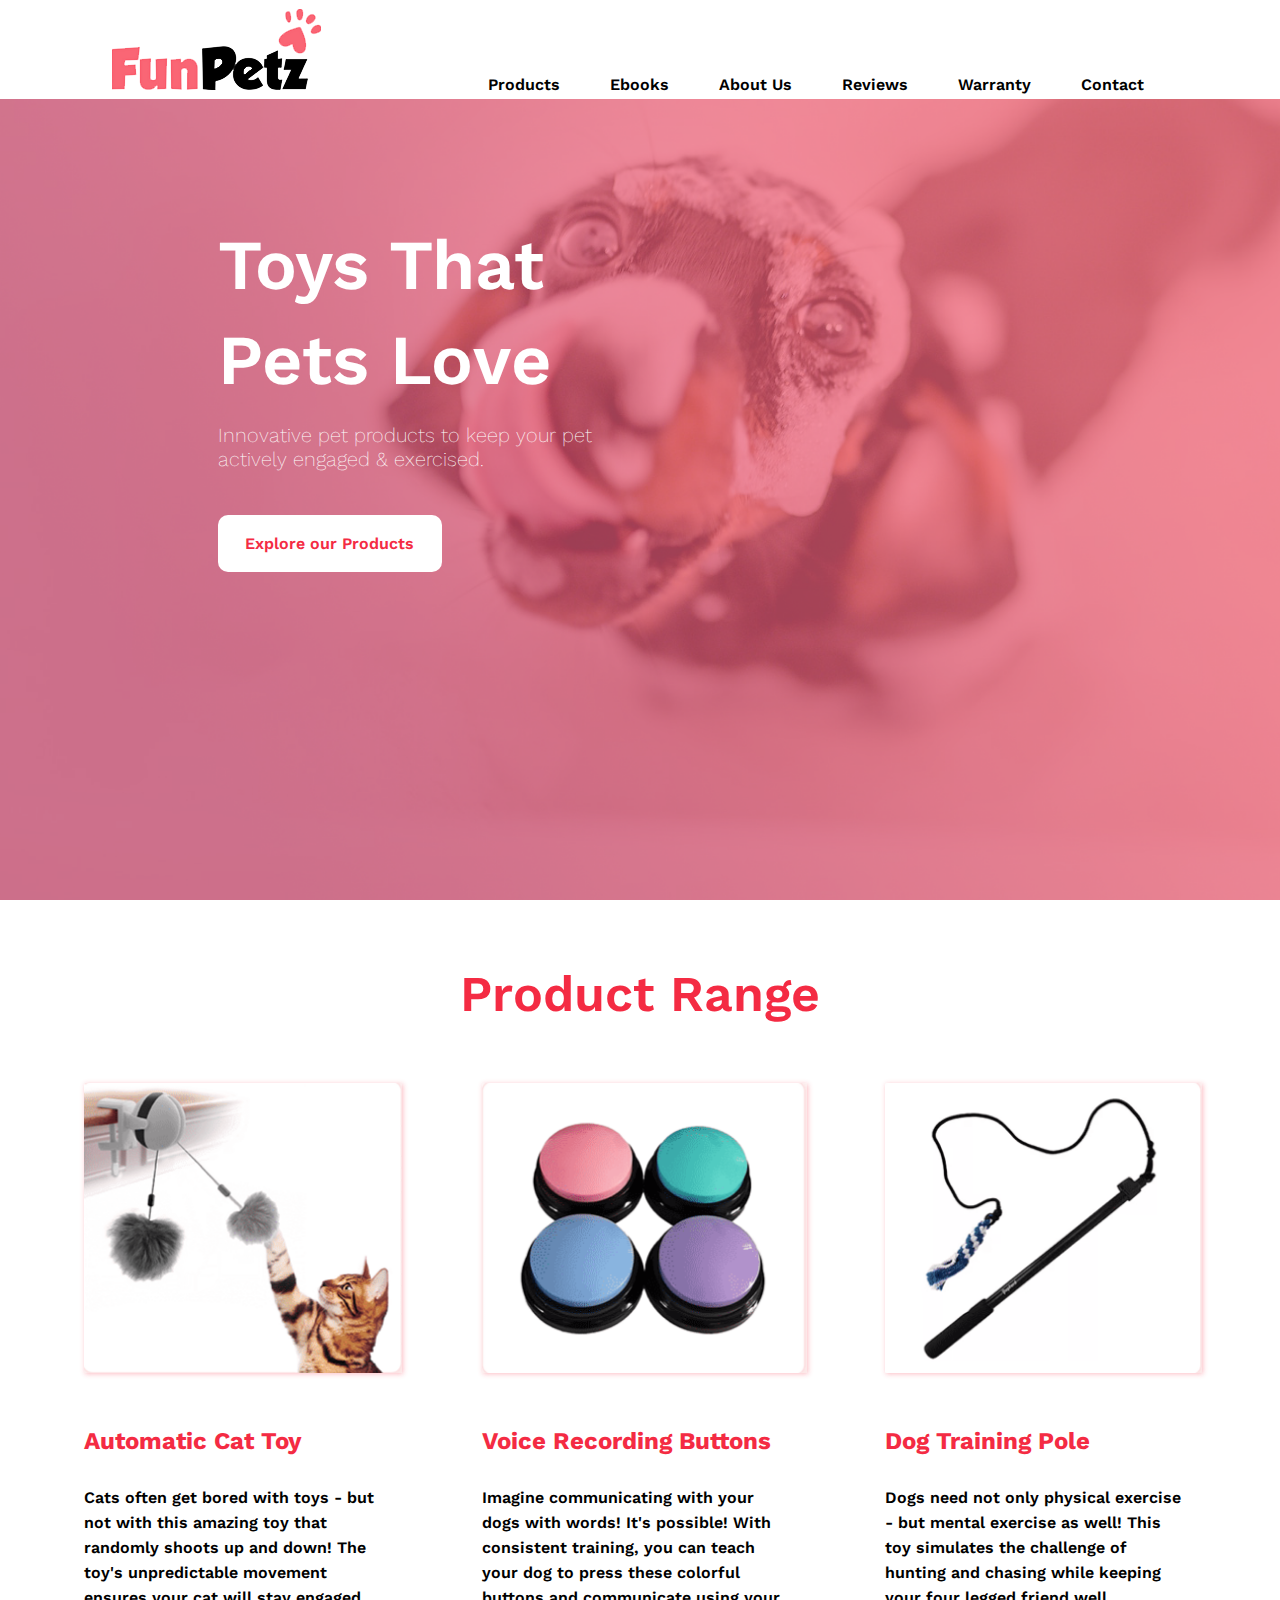
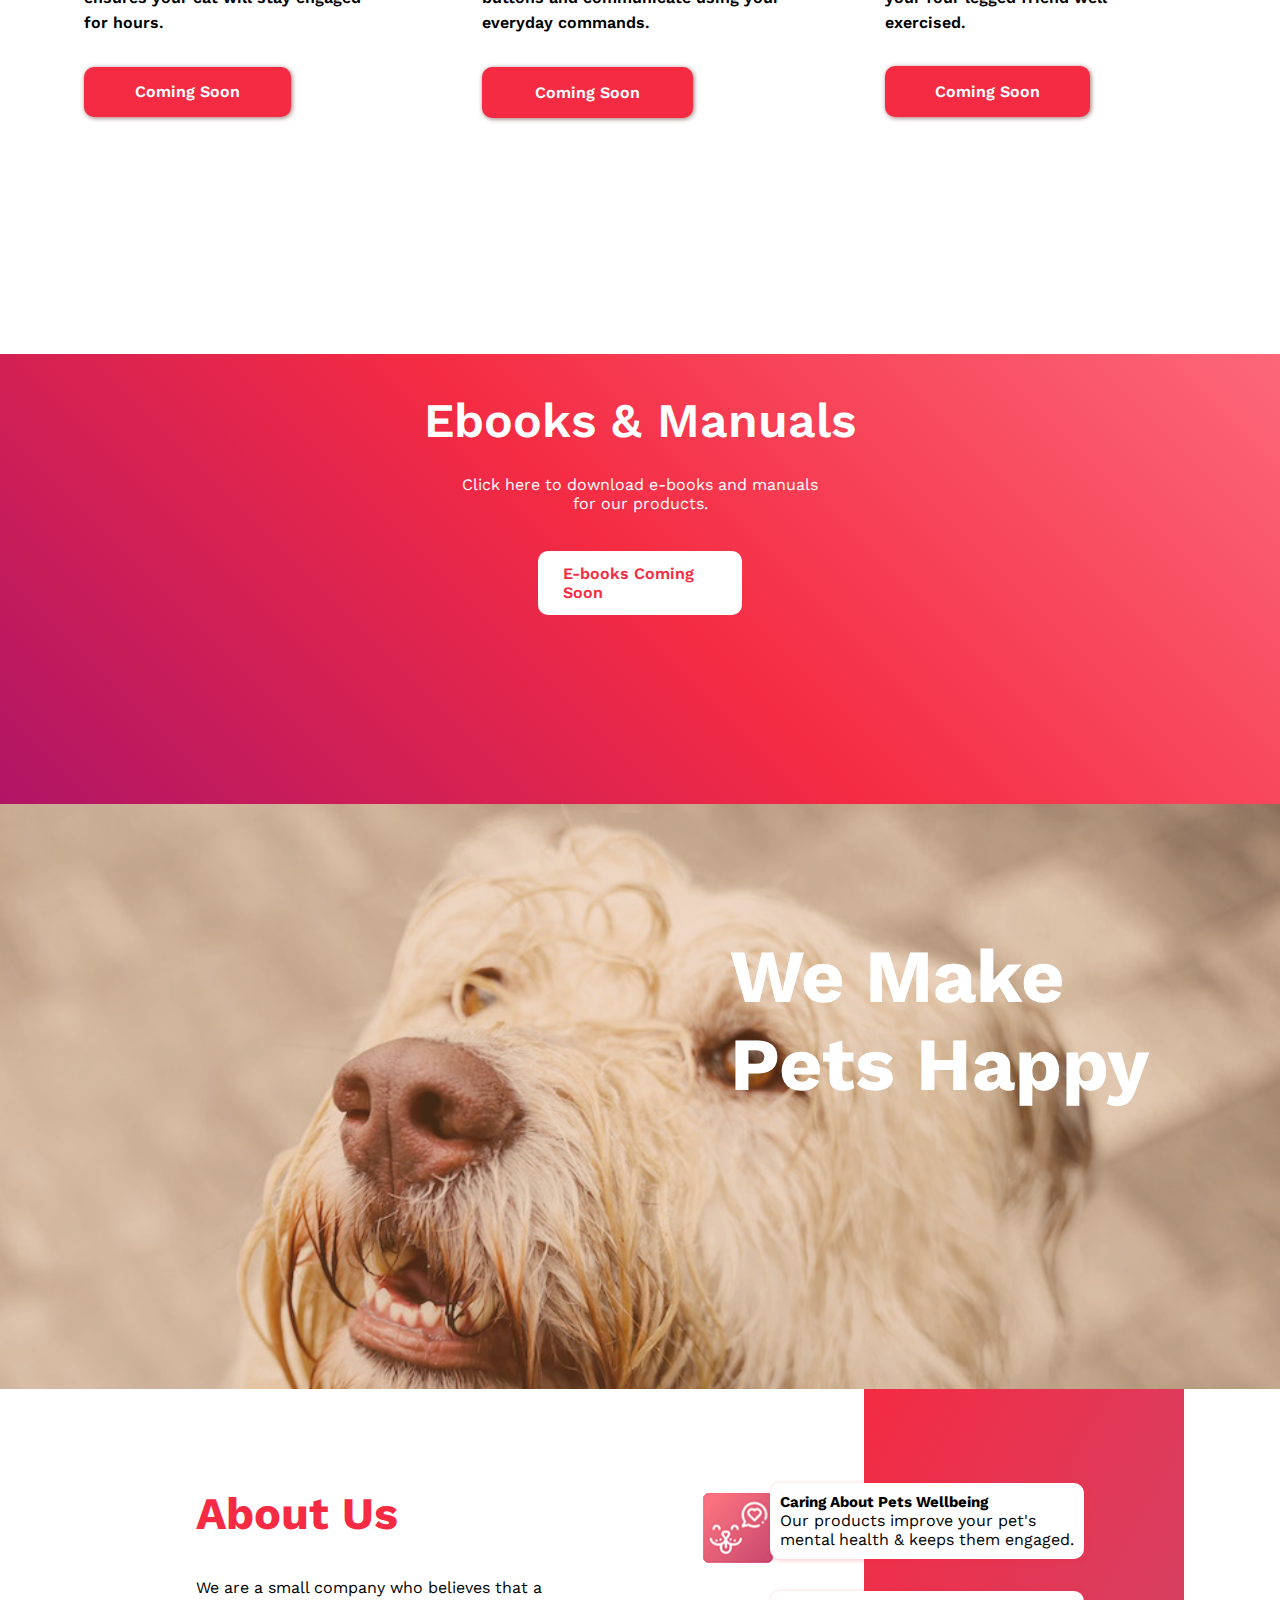
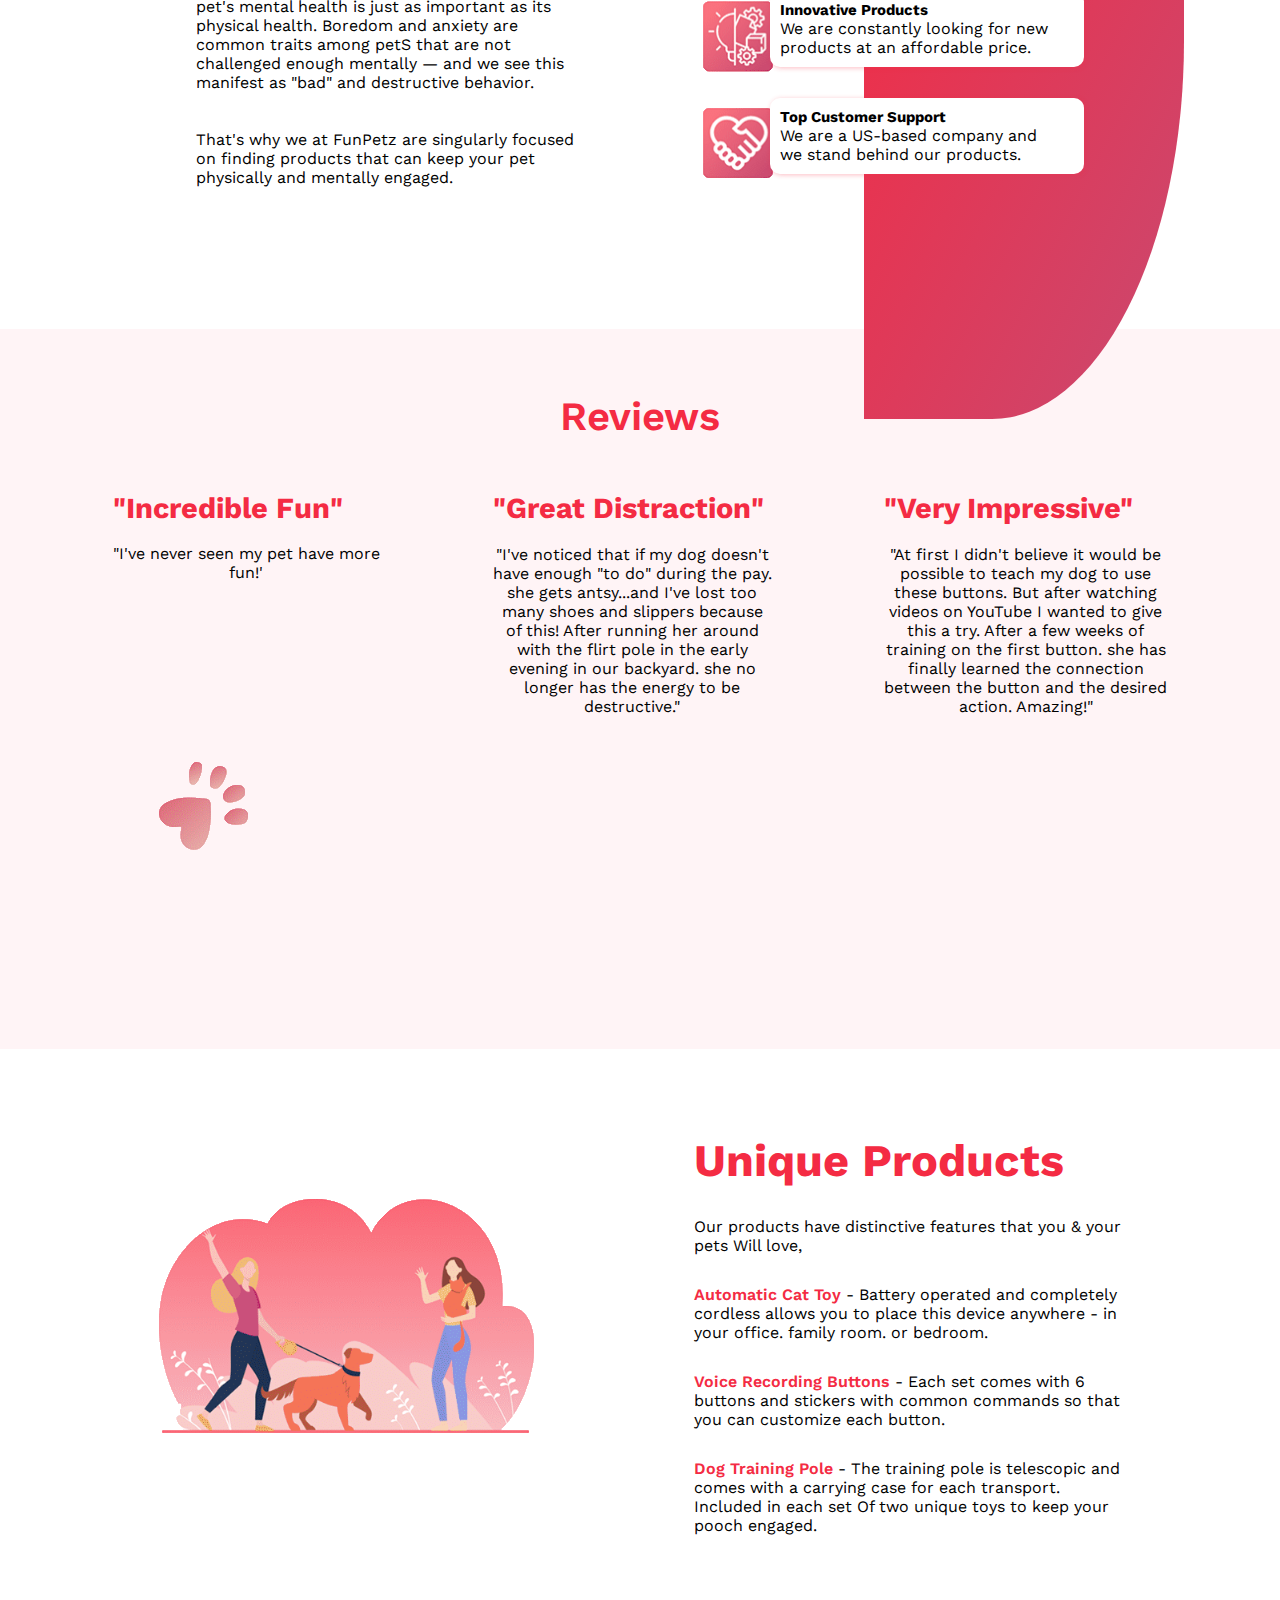
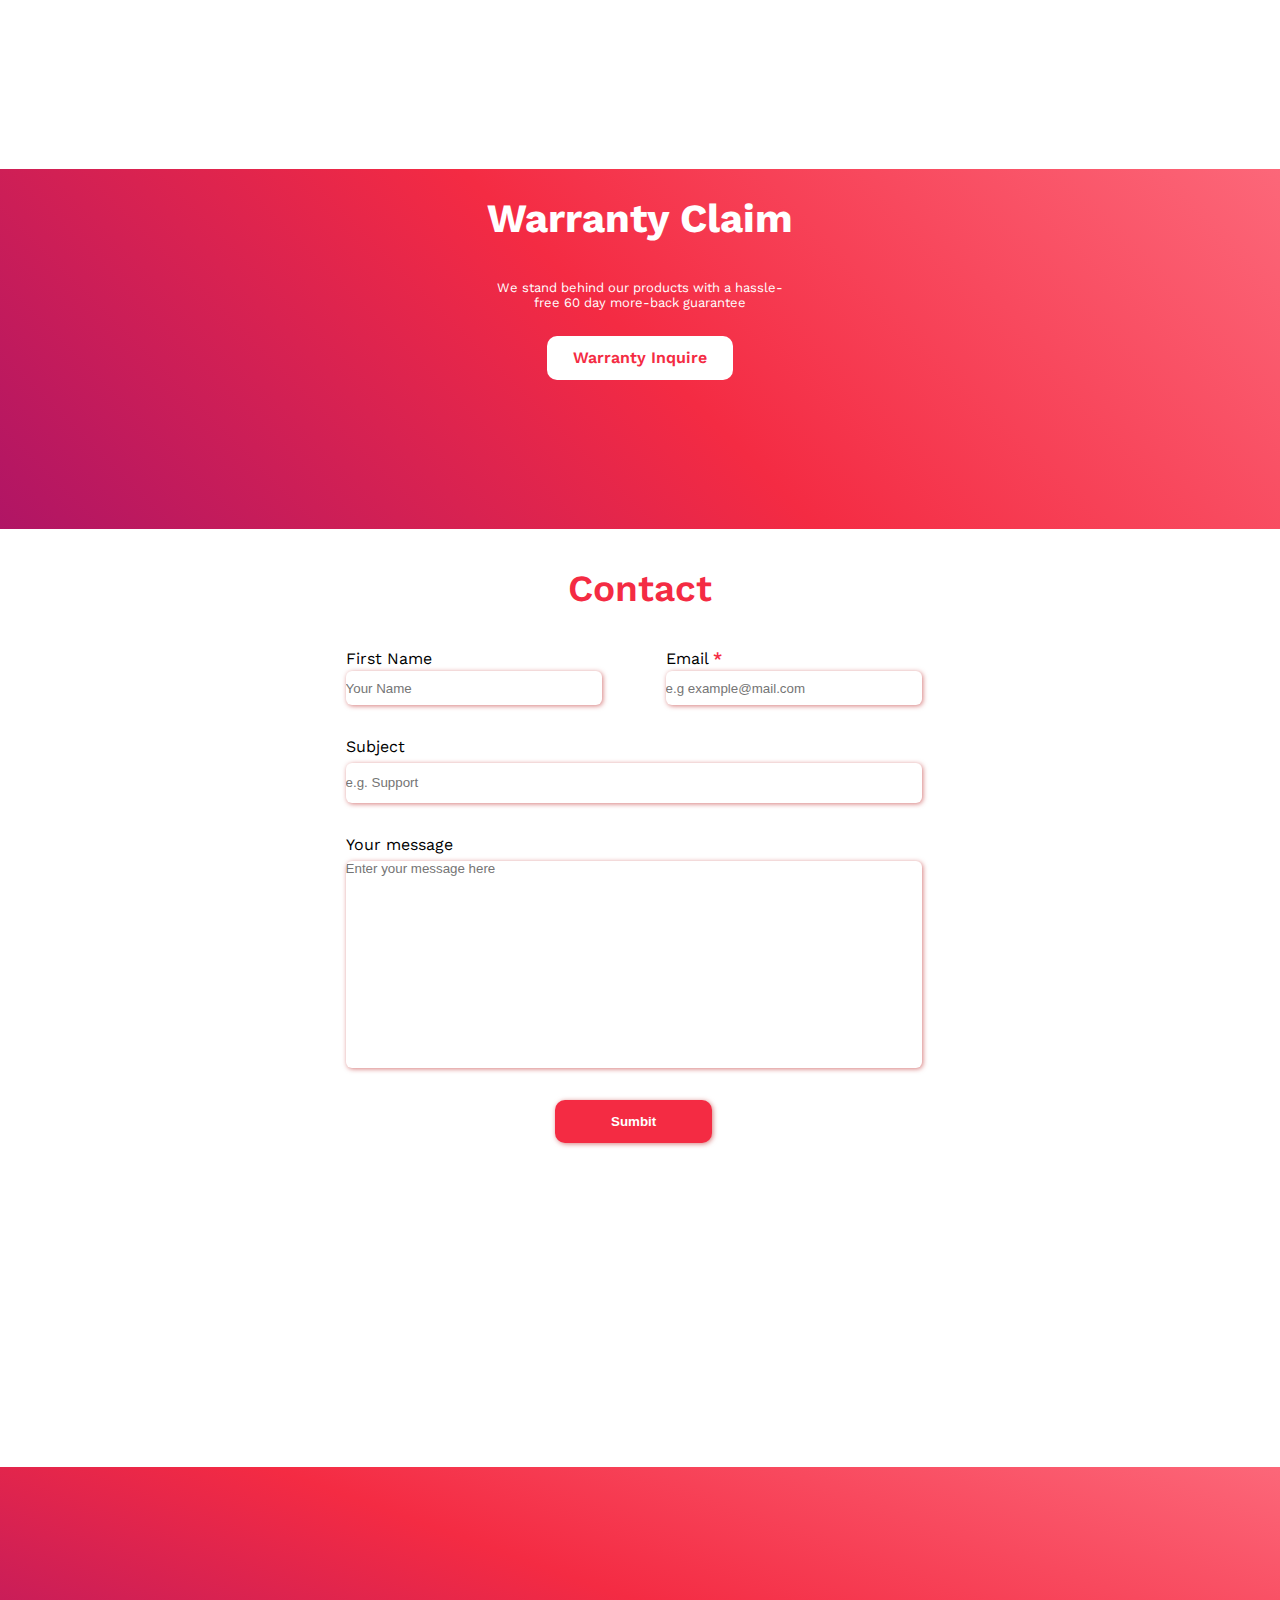
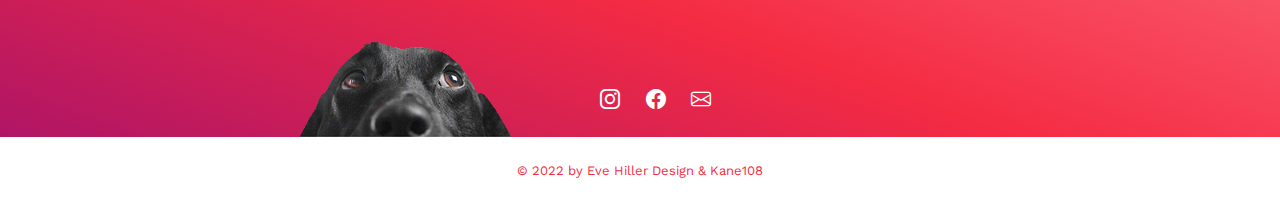
<file: index.html>
<!DOCTYPE html>
<html lang="en">
<head>
    <meta charset="UTF-8">
    <meta http-equiv="X-UA-Compatible" content="IE=edge">
    <meta name="viewport" content="width=device-width, initial-scale=1.0">
    <title>Landing Page</title>
    <link rel="stylesheet" href="style.css">
    <link rel="stylesheet" href="https://cdn.jsdelivr.net/npm/bootstrap-icons@1.10.4/font/bootstrap-icons.css">
</head>
<body>
    <header>
        <a href="index.html" class="imgheader"><img src="images/logo.png" alt="FunPetz"></a>
        
        <nav>
            <a href="#products">Products</a>
            <a href="#ebooks">Ebooks</a>
            <a href="#aboutus">About Us</a>
            <a href="#reviews">Reviews</a>
            <a href="#warranty">Warranty</a>
            <a href="#contact">Contact</a>
        </nav>
    </header>
    <main>
        <section class="hero">
            <div>
            <h1>Toys That <br>
            Pets Love</h1>
            <p>Innovative pet products to keep your pet <br>
                actively engaged & exercised.</p>
            <a href="">Explore our Products</a>
            </div>
        </section>


        <section class="productrange" id="products">
            <h1>Product Range</h1>
            <div class="products">
                <div>
                    <img src="images/gato1.png" alt="">
                    <h2>Automatic Cat Toy</h2>
                    <p>Cats often get bored with toys - but <br>
                        not with this amazing toy that <br>
                        randomly shoots up and down! The <br>
                        toy's unpredictable movement <br>
                        ensures your cat will stay engaged <br>
                        for hours.</p>
                    <a href="">Coming Soon</a>
                </div>
                <div>
                    <img src="images/botones.png" alt="">
                    <h2>Voice Recording Buttons</h2>
                    <p>Imagine communicating with your <br>
                        dogs with words! It's possible! With <br>
                        consistent training, you can teach <br>
                        your dog to press these colorful <br>
                        buttons and communicate using your <br>
                        everyday commands.</p>
                    <a href="">Coming Soon</a>
                </div>
                <div>
                    <img src="images/juguete.png" alt="">
                    <h2>Dog Training Pole</h2>
                    <p>Dogs need not only physical exercise <br>
                        - but mental exercise as well! This <br>
                        toy simulates the challenge of <br>
                        hunting and chasing while keeping <br>
                        your four legged friend well <br>
                        exercised.</p>
                   <a href="">Coming Soon</a>
                </div>
            </div>
        </section>


        <section class="ebooks" id="ebooks">
            <h1>Ebooks & Manuals</h1>
            <div>
                <p>Click here to download e-books and manuals </p>
                <p>for our products.</p>               
            </div>
            <a href="">E-books Coming Soon</a>
        </section>

        
        <section class="wemake">
            <h1>We Make <br>
             Pets Happy</h1>
        </section>


        <section class="aboutus" id="aboutus">
            <div class="izquierdaabout">
                <h1>About Us</h1>
                <p>We are a small company who believes that a <br>
                    pet's mental health is just as important as its <br>
                    physical health. Boredom and anxiety are <br>
                    common traits among petS that are not <br>
                    challenged enough mentally — and we see this <br>
                    manifest as "bad" and destructive behavior.</p>
                <p>That's why we at FunPetz are singularly focused <br>
                    on finding products that can keep your pet <br>
                    physically and mentally engaged.</p>
            </div>
            <div class="derechaabout">
                <div class="aboutuno">
                    <img src="images/about3.png" alt="">
                    <h3>Caring About Pets Wellbeing</h3>
                    <p>Our products improve your pet's <br>
                    mental health & keeps them engaged.</p>
                </div>
                
                <div class="aboutdos">
                    <img src="images/about2.png" alt="">
                    <h3>Innovative Products</h3>
                    <p>We are constantly looking for new <br>
                    products at an affordable price.</p>
                </div>
                <div class="abouttres">
                    <img src="images/about1.png" alt="">
                    <h3>Top Customer Support</h3>
                    <p>We are a US-based company and <br>
                    we stand behind our products.</p>
                </div>
                
            </div>
            <div class="fondoabout"></div>
        </section>


        <section class="reviews" id="reviews">
            <h1 class="tituloreview">Reviews</h1>
            <div class="reviewsbox">
                <div class="reviewuno">
                <h2>"Incredible Fun"</h2>
                <p>"I've never seen my pet have more <br>
                fun!'</p>
                </div>
                <div class="reviewdos">
                <h2>"Great Distraction"</h2>
                <p>"I've noticed that if my dog doesn't <br>
                    have enough "to do" during the pay. <br>
                    she gets antsy...and I've lost too <br>
                    many shoes and slippers because <br>
                    of this! After running her around <br>
                    with the flirt pole in the early <br>
                    evening in our backyard. she no <br>
                    longer has the energy to be <br>
                    destructive."</p>
                </div>
                <div class="reviewtres">
                    <h2>"Very Impressive"</h2>
                    <p>"At first I didn't believe it would be  <br>
                    possible to teach my dog to use <br>
                    these buttons. But after watching <br>
                    videos on YouTube I wanted to give <br>
                    this a try. After a few weeks of <br>
                    training on the first button. she has <br>
                    finally learned the connection <br>
                    between the button and the desired <br>
                    action. Amazing!"</p>
                </div>
                
            </div>
            <img src="images/pata.png" alt="" class="pata">
        </section>


        <section class="unique">
            <div>
                <img src="images/uniqueimg.png" alt="">
            </div>
            <div>
                <h1>Unique Products</h1>
                <p>Our products have distinctive features that you & your <br>
                    pets Will love,</p>
                <p> <span>Automatic Cat Toy</span>  - Battery operated and completely <br>
                    cordless allows you to place this device anywhere - in <br>
                    your office. family room. or bedroom.</p>
                <p> <span>Voice Recording Buttons</span> - Each set comes with 6 <br>
                    buttons and stickers with common commands so that <br>
                    you can customize each button.</p>
                <p> <span>Dog Training Pole</span>  - The training pole is telescopic and <br>
                    comes with a carrying case for each transport. <br>
                    Included in each set Of two unique toys to keep your <br>
                    pooch engaged.</p>
            </div>
        </section>


        <section class="warranty" id="warranty">
            <h1>Warranty Claim</h1>
            <p>We stand behind our products with a hassle- <br>
            free 60 day more-back guarantee</p>
            <div class="warrantybutton">
                <a href="warranty.html">Warranty Inquire</a>
            </div>
        </section>


        <section class="contact" id="contact">
            <h1>Contact</h1>
            <form action="">
                <div class="nomem">
                    <div class="nombre">
                        <label for="" class="bloque">First Name</label>
                        <input type="text" id="nombre" name="nombre" placeholder="Your Name">
                    </div>              
                    <div class="email">
                        <label for="" class="bloque">Email <span>*</span> </label>
                        <input type="email" placeholder="e.g example@mail.com" required>
                    </div>               
                </div>
                <div class="subject">
                    <label for="" class="bloque">Subject</label>
                    <input type="text" placeholder="e.g. Support">
                </div>
                <div class="message">
                    <label for="" class="bloque">Your message</label>
                    <input type="text" placeholder="Enter your message here" required>
                </div>
                <div class="boton">
                    <button>Sumbit</button>
                </div>               
            </form>           
        </section>


        <footer>
            <div class="color">
                <img src="images/perrofot.png" alt="">
                <a href="">
                   <i class="bi bi-instagram"></i> 
                </a>                
                <a href="">
                    <i class="bi bi-facebook"></i>
                </a>                
                <a href="">
                    <i class="bi bi-envelope"></i>
                </a> 
            </div>
            <div class="nocolor">
                <p>&#169 2022 by Eve Hiller Design & Kane108</p>
            </div>
        </footer>
    </main>
</body>
</html>
</file>
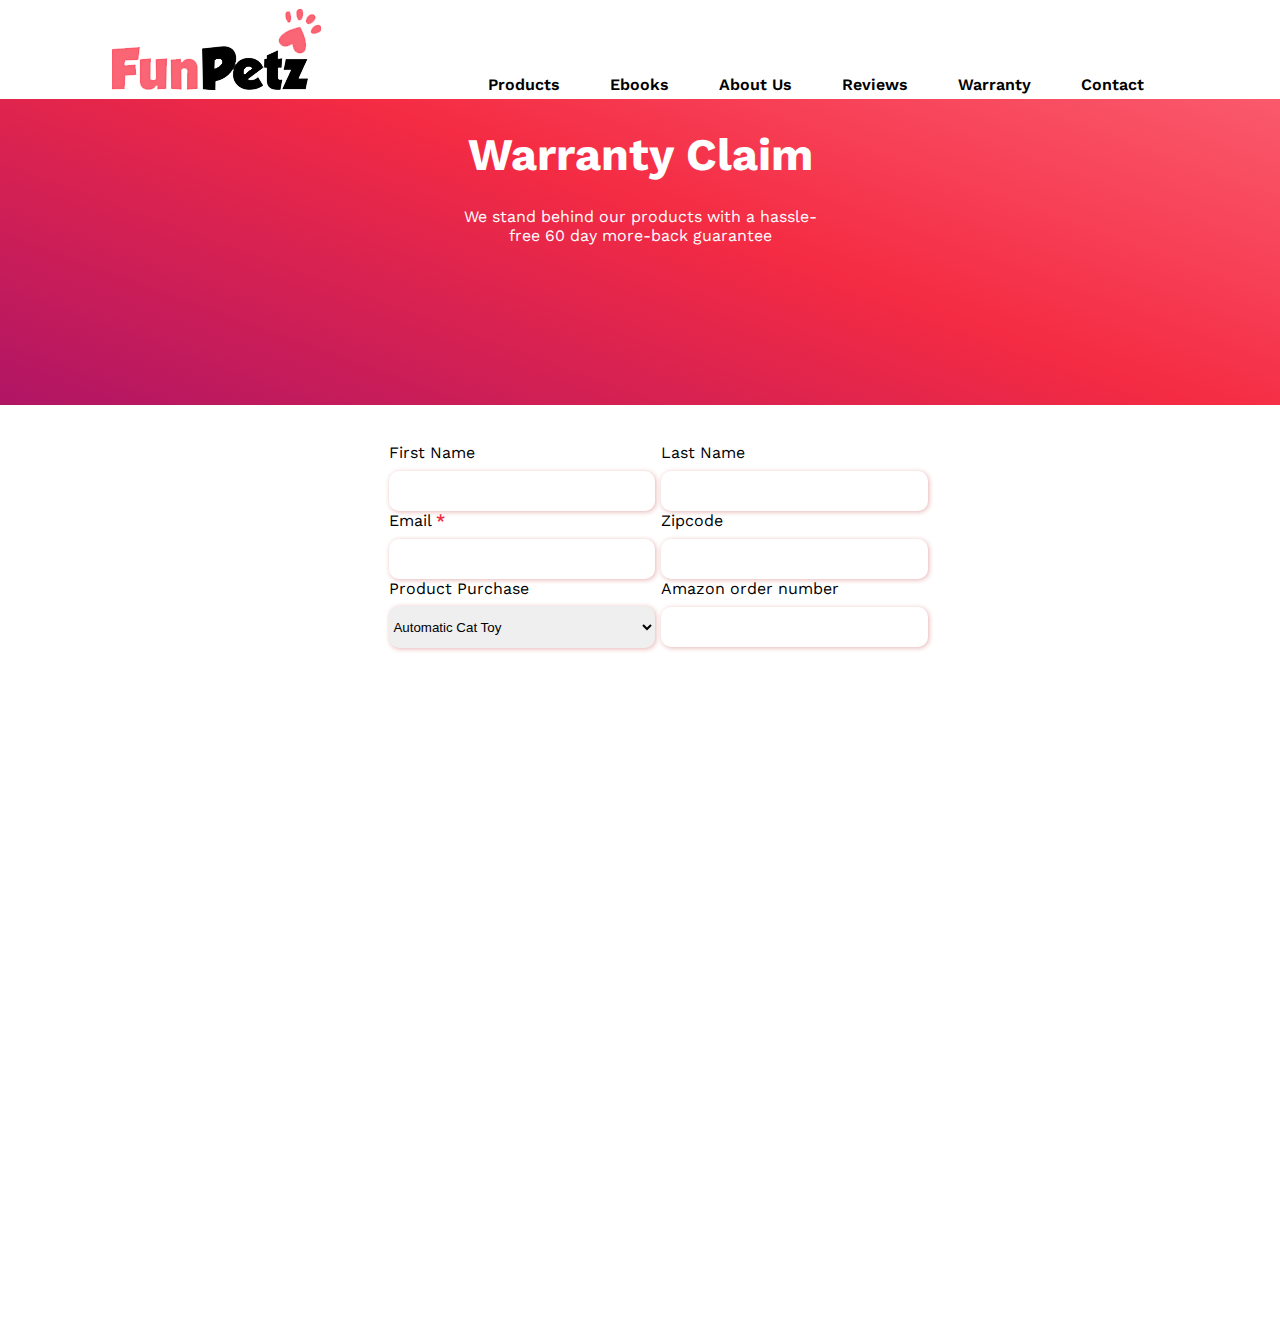
<file: warranty.html>
<!DOCTYPE html>
<html lang="en">
<head>
    <meta charset="UTF-8">
    <meta http-equiv="X-UA-Compatible" content="IE=edge">
    <meta name="viewport" content="width=device-width, initial-scale=1.0">
    <title>Warranty</title>
    <link rel="stylesheet" href="style.css">
</head>
<body>
    <header>
        <a href="index.html" class="imgheader"><img src="images/logo.png" alt="FunPetz"></a>
        
        <nav>
            <a href= "index.html #products">Products</a>
            <a href="index.html #ebooks">Ebooks</a>
            <a href="index.html #aboutus">About Us</a>
            <a href="index.html #reviews">Reviews</a>
            <a href="index.html #warranty">Warranty</a>
            <a href="index.html #contact">Contact</a>
        </nav>
    </header>
    <main>
        <section class="warrantyuno">
            <h1>Warranty Claim</h1>
            <p>We stand behind our products with a hassle- <br>
                free 60 day more-back guarantee
            </p>
        </section>
        <section class="warrantydos">
            <form action="">
                <div class="warrantyizq">
                    <label for="" class="bloque">First Name</label>
                    <input type="text" required>
                    <label for="" class="bloque">Email <span>*</span></label>
                    <input type="email" name="" id="" required>
                    <label for="" class="bloque">Product Purchase</label>
                    <select id="productoss" name="productoss">
                        <option value="AutomaticCatToy">Automatic Cat Toy</option>
                        <option value="VoiceRecordingButtons">Voice Recording Buttons</option>
                        <option value="DogTrainingPole">Dog Training Pole</option>
                    </select>
                </div>
                <div class="warrantyder">
                    <label for="" class="bloque">Last Name</label>
                    <input type="text" name="" id="" required>
                    <label for="" class="bloque">Zipcode</label>
                    <input type="number" name="" id="" required>
                    <label for="" class="bloque">Amazon order number</label>
                    <input type="number" name="" id="" required>
                </div>
            </form>                
        </section>
    </main>
</body>
</html>
</file>
<file: style.css>
@import url('https://fonts.googleapis.com/css2?family=Work+Sans:wght@200;400;600&display=swap');

*{
    margin: 0;
    padding: 0;
}
a:hover{
    color: rgb(244, 43, 67);
}
a{
    text-decoration: none;
    font-weight: 600;
}
body{
    font-family: 'Work Sans', sans-serif;
}
p{
    font-weight: 400;
}

.imgheader{
    padding-bottom: -20px;
    margin-bottom: -20px;
    width: 10%;

}
header{
    display: flex;
    align-items:last baseline;
    justify-content: space-around;
    background-color: white;
    position:fixed;
    width: 100%;
}
nav{
    display: flex;
    padding-bottom: -20px;
    margin-bottom: -20px;
}
nav a{
    margin: 25px;
    color: black;
}

.hero{
    background-image: url(images/img1.png);
    background-size: cover;
    width: 100%;
    height: 100vh;
    display: flex;
}
.hero div{
    margin-top: 17%;
    margin-left: 17%;
}
.hero h1{
    color: white;
    font-weight: 600;
    font-size: 70px;
    line-height: 95px;
}
.hero p{
    font-weight: 200;
    font-size: 20px;
    color: white;
    margin-top: 4%;
}
.hero a{
    color: rgb(244, 43, 67);
    margin-top: 12%;
    background-color: white;
    display: flex;
    width: 50%;
    padding: 5%;
    justify-content: center;
    border-radius: 10px;
}
.productrange{
    height: 110vh;
    background-color: white;
}
.products{
    display: flex;
    justify-content: space-evenly;

}
.productrange h1{
    display: flex;
    justify-content: center;
    color: rgb(244, 43, 67);
    font-weight: 600;
    font-size: 50px;
    margin-top: 5%;
}
.products img{
    box-shadow: 1px 1px 5px rgba(244, 43, 66, 0.316);
    margin-top: 60px;
    height: 42%;
}
.products h2{
    color: rgb(244, 43, 67);
    margin-top: 50px;
}
.products p{
    color: black;
    font-weight: 600;
    line-height: 25px;
    margin-top: 30px;
}
.products a{
    color: white;
    background-color: rgb(244, 43, 67);
    display: flex;
    margin-top: 10%;
    padding-left: 8%;
    padding-right: 8%;
    width: 50%;
    justify-content: center;
    padding-top: 5%;
    padding-bottom: 5%;
    border-radius: 10px;
    box-shadow: 1px 1px 5px rgba(73, 0, 0, 0.549)
}

.ebooks{
    height: 50vh;
    background-color: green;
    background: linear-gradient(45deg, rgb(176, 21, 101),rgb(244, 43, 67), rgb(252, 103, 121) );
}
.ebooks h1{
    display: flex;
    justify-content: center;
    color: white;
    font-weight: 600;
    font-size: 48px;
    padding-top: 3%;
}
.ebooks p, .p2{
    display: flex;
    justify-content: center;
    color: white;
}
.ebooks a{
    display: flex;
    justify-content: center;
    background-color: white;
    color: rgb(244, 43, 67) ;
    width: 12%;
    margin-left: 42%;
    margin-top: 3%;
    padding: 1% 2% 1% 2%;
    border-radius: 10px;
}
.ebooks div{
    margin-top: 2%;
}


.wemake{
    background-image: url(images/img2.png);
    height: 65vh;
    display: flex;
    background-repeat: no-repeat;
    background-size: cover;
}
.wemake h1{
    margin-left: 57%;
    margin-top: 10%;
    color: white;
    font-size: 75px;
}


.aboutus{
    display: flex;
    justify-content: space-evenly;
    height: 60vh;
}
.fondoabout{
    display: flex;
    position: absolute;
    z-index: -1;
    background: linear-gradient(to top left, rgb(201, 73, 112), rgb(244, 43, 67) );
    width: 25%;
    height: 70%;
    border-radius: 0% 0% 60% 0%;
    margin-left: 60%;
}
.aboutdos, .aboutuno, .abouttres {
    box-shadow: 1px 1px 5px rgba(244, 43, 66, 0.316);
    display: block;
    background-color: white;
    border-radius: 10px;
    padding: 10px 10px 10px 10px;
}
.aboutdos h3, .aboutuno h3, .abouttres h3{
    font-size: 15px;
}
.aboutuno{
    margin-top: 30%;
}
.aboutdos{
    margin-top: 10%;
}
.abouttres{
    margin-top: 10%;
}
.izquierdaabout h1{
    color: rgb(244, 43, 67);
    margin-top: 26%;
    font-size: 45px;
}
.izquierdaabout p{
    margin-top: 10%;
}
.derechaabout img{
    margin-left: -6%;
    display: flex;
    position: absolute;
    z-index: -2;
}

.reviews{
    background-color: rgb(255, 244, 246);
    height: 80vh;
    width: 100%;
    position: absolute;
    z-index: -2;
}
.tituloreview{
    display: flex;
    justify-content: center;
    color: rgb(244, 43, 67);
    font-size: 40px;
    font-weight: 600;
    margin-top: 5%;
}
.reviewsbox{
    display: flex;
    justify-content: space-evenly;
    align-items: flex-start;
    margin-top: 4%;
}
.reviewsbox h2{
    color: rgb(244, 43, 67);
    font-size: 29px;
}
.reviewsbox p{
    margin-top: 7%;
    text-align: center;
}
.pata{
    margin-left: 8%;
}

.unique{
    height: 80vh;
    display: flex;
    justify-content: space-evenly;
    background-color: white;
    margin-top: 80vh;
}
.unique img{
    margin-top: 40%;
}
.unique h1{
    color:rgb(244, 43, 67);
    font-size: 45px;
    margin-top: 20%;
}
.unique p{
    margin-top: 7%;
}
span{
    color: rgb(244, 43, 67);
    font-weight: 600;
}

.warranty{
    height: 40vh;
    background: linear-gradient(45deg, rgb(176, 21, 101),rgb(244, 43, 67), rgb(252, 103, 121) );
}
.warranty h1{
    color: white;
    display: flex;
    justify-content: center;
    font-size: 40px;
    padding-top: 2%;
}
.warranty p{
    color: white;
    display: flex;
    justify-content: center;
    text-align: center;
    font-size: 13px;
    margin-top: 3%;
}
.warranty a{
    color:rgb(244, 43, 67);
    background-color: white;
    padding: 1% 2% 1% 2%;
    border-radius: 10px;
}
.warrantybutton{
    display: flex;
    justify-content: center;
    margin-top: 2%;
}

.contact{
    height: 100vh;
}
form{
    width: 50vw;
    height: 100vh;
    margin-left:27% ;
    margin-top: 3%;
}
.contact h1{
    color: rgb(244, 43, 67) ;
    display: flex;
    justify-content: center;
    margin-top: 3%;
    font-size: 37px;
    font-weight: 600;
}
label{
    display: block;
}
.nomem{
    display: grid;
    grid-template-columns: 50% 50%;
}
.bloque{
    display: block;
}
.nombre input, .email input{
    width: 80%;
    padding-top: 3%;
    padding-bottom: 3%;
    border: none;
    box-shadow: 1px 1px 5px rgba(180, 17, 17, 0.549);
    border-radius: 6px;
    margin-top: 1%;
}
.subject input{
    width: 90%;
    padding: 2% 0% 2% 0%;
    border: none;
    box-shadow: 1px 1px 5px rgba(180, 17, 17, 0.549);
    border-radius: 6px;
    margin-top: 1%;
}
.message input{
    width: 90%;
    padding-bottom: 30%;
    box-shadow: 1px 1px 5px rgba(180, 17, 17, 0.549);
    border: none;
    border-radius: 6px;
    margin-top: 1%;
}
.boton{
    display: flex;
    justify-content: center;
    margin-left: -10%;
    margin-top: 5%;
}
.subject{
    margin-top: 5%;
}
.message{
    margin-top: 5%;
}
.boton button{
    padding: 2% 8% 2% 8%;
    border: none;
    background-color:rgb(244, 43, 67) ;
    border-radius: 10px;
    box-shadow: 1px 1px 5px rgba(180, 17, 17, 0.549);
    color: white;
    font-weight: 600;
}


.color{
    background-image: linear-gradient(20deg, rgb(176, 21, 101),rgb(244, 43, 67), rgb(252, 103, 121) );
    height: 30vh;
    display: flex;
    align-items: flex-end;
    justify-content: center;
}
.color a{
    margin-left: 2%;
    color:  white;
    font-size: 20px;
    margin-bottom: 2%;
}
.color img{
    margin-left: -21%;
    margin-right: 5%;
}
.nocolor{
    height: 5vh;
    display: flex;
    justify-content: center;
    margin-top: 2%;
    color: rgb(244, 43, 67);
    font-size: 13px;
}


.hero a{
    transition-property: background-color;
    transition-duration: 0.2s;
    transition: color, 0.2s;
    transition-timing-function: linear;
}
.hero a:hover{
    background-color: rgb(244, 43, 67);
    color: white;
    box-shadow: 1px 1px 5px rgba(180, 17, 17, 0.549);
}
.products a{
    transition: background-color, 0.2s;
    transition: color, 0.2s;
    transition-timing-function:linear ;
}
.products a:hover{
    background-color: white;
    color:rgb(247, 0, 29) ;
    box-shadow: 1px 1px 5px rgba(139, 4, 4, 0.849);
}
.ebooks a{
    transition: background-color, 0.2s;
    transition: color, 0.2s;
    transition-timing-function:linear ;
}
.ebooks a:hover{
    background-color:rgb(244, 43, 67);
    color:white ;
    box-shadow: 1px 1px 5px rgba(0, 0, 0, 0.549);
}
.warranty a{
    transition: background-color, 0.2s;
    transition: color, 0.2s;
    transition-timing-function:linear ;
}
.warranty a:hover{
    background-color:rgb(244, 43, 67);
    color:white ;
    box-shadow: 1px 1px 5px rgba(0, 0, 0, 0.549);
}
.boton button{
    transition: background-color, 0.2s;
    transition: color, 0.2s;
    transition-timing-function:linear ;
}
.boton button:hover{
    background-color: white;
    color:rgb(247, 0, 29) ;
    box-shadow: 1px 1px 5px rgba(139, 4, 4, 0.849);
    cursor: pointer;
}
.color a{
    transition: fontsize, 0.2s;

}
.color a:hover{
    font-size: 22px;
}
nav a{
    transition: font-size, 0.2s;
}
nav a:hover{
    font-size: 20px;
}


.warrantyuno{
    height: 45vh;
    background-image: linear-gradient(20deg, rgb(176, 21, 101),rgb(244, 43, 67), rgb(252, 103, 121) );
}
.warrantyuno h1{
    color: white;
    padding-top: 10%;
    display: flex;
    justify-content: center;
    font-size: 45px;
}
.warrantyuno p{
    display: flex;
    justify-content: center;
    color: white;
    text-align: center;
    margin-top: 2%;
}
.warrantydos form{
    display: flex;
    justify-content: space-evenly;
    margin-left: 23%;
}
.warrantydos input, select{
    width: 150%;
    border: none;
    padding: 7% 0% 7% 0%;
    box-shadow: 1px 1px 5px rgba(180, 17, 17, 0.318);
    border-radius: 10px;
    margin-top: 5%;
}
</file>
